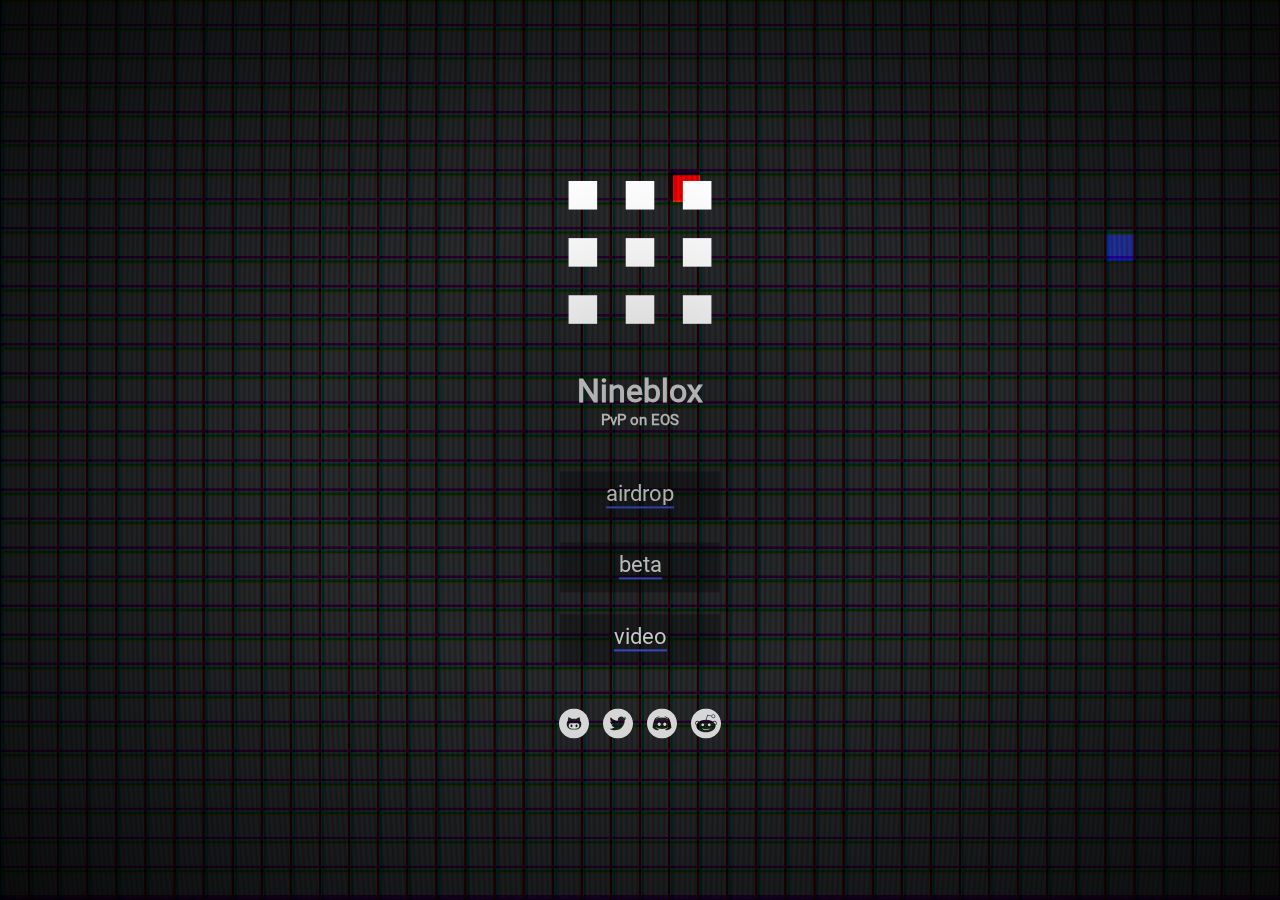
<file: index.html>
<!DOCTYPE html>
<html>

<head>
    <meta charset="utf-8">
    <title>Nineblox | PvP on EOS </title>
    <meta name="description" content="Don't miss out! Get competitive with the leading edge in PvP Gaming on EOS!">
    <meta name="keywords" content="pvp, eos, cryptocurrency, decentralized, game, gaming, nineblox">
    <meta name="viewport" content="width=device-width, initial-scale=1, user-scalable=no">
    <meta property="og:title" content="Nineblox | PvP on EOS">
    <meta property="og:description" content="Don't miss out! Get competitive with the leading edge in PvP Gaming on EOS!">
    <meta property="og:image" content="https://www.nineblox.com/asset/nineblox-og-img.png">
    <meta property="og:url" content="https://www.nineblox.com">
    <meta name="twitter:site" content="@nineblox">
    <meta name="twitter:title" content="Nineblox">
    <meta name="twitter:description" content="Don't miss out! Get competitive with the leading edge in PvP Gaming on EOS!">
    <link rel="apple-touch-icon-precomposed" sizes="57x57" href="asset/apple-touch-icon-57x57.png">
    <link rel="apple-touch-icon-precomposed" sizes="114x114" href="asset/apple-touch-icon-114x114.png">
    <link rel="apple-touch-icon-precomposed" sizes="72x72" href="asset/apple-touch-icon-72x72.png">
    <link rel="apple-touch-icon-precomposed" sizes="144x144" href="asset/apple-touch-icon-144x144.png">
    <link rel="apple-touch-icon-precomposed" sizes="60x60" href="asset/apple-touch-icon-60x60.png">
    <link rel="apple-touch-icon-precomposed" sizes="120x120" href="asset/apple-touch-icon-120x120.png">
    <link rel="apple-touch-icon-precomposed" sizes="76x76" href="asset/apple-touch-icon-76x76.png">
    <link rel="apple-touch-icon-precomposed" sizes="152x152" href="asset/apple-touch-icon-152x152.png">
    <link rel="icon" type="image/png" href="asset/favicon-196x196.png" sizes="196x196">
    <link rel="icon" type="image/png" href="asset/favicon-96x96.png" sizes="96x96">
    <link rel="icon" type="image/png" href="asset/favicon-32x32.png" sizes="32x32">
    <link rel="icon" type="image/png" href="asset/favicon-16x16.png" sizes="16x16">
    <link rel="icon" type="image/png" href="asset/favicon-128.png" sizes="128x128">
    <meta name="application-name" content="Nineblox">
    <meta name="msapplication-TileColor" content="#ffffff">
    <meta name="msapplication-TileImage" content="asset/mstile-144x144.png">
    <meta name="msapplication-square70x70logo" content="asset/mstile-70x70.png">
    <meta name="msapplication-square150x150logo" content="asset/mstile-150x150.png">
    <meta name="msapplication-wide310x150logo" content="asset/mstile-310x150.png">
    <meta name="msapplication-square310x310logo" content="asset/mstile-310x310.png">
    <meta name="theme-color" content="#333333">
    <link href="/main.6a0a6687782b5b0c0efb.css" rel="stylesheet">
</head>

<body>
    <div id="container" style="opacity:0;">
        <div id="background-anim"></div>
        <div class="signup-container" style="width: 100%;">
            <div class="shadow"></div>
            <a class="logoA" href="https://www.nineblox.com/">
                <svg id="nbLogo" fill="#ffffff" data-name="Layer 1" xmlns="http://www.w3.org/2000/svg" viewBox="0 0 3500 3500" style="margin: 0 auto;">
                    <title>nineblox logo</title>
                    <rect x="500" y="500" width="500" height="500"></rect>
                    <rect x="500" y="1500" width="500" height="500"></rect>
                    <rect x="1500" y="1500" width="500" height="500"></rect>
                    <rect x="1500" y="500" width="500" height="500"></rect>
                    <rect x="1500" y="2500" width="500" height="500"></rect>
                    <rect x="2500" y="1500" width="500" height="500"></rect>
                    <rect x="2500" y="500" width="500" height="500"></rect>
                    <rect x="2500" y="2500" width="500" height="500"></rect>
                    <rect x="500" y="2500" width="500" height="500"></rect>
                </svg>
            </a>
            <h1>Nineblox</h1>
            <h3>PvP on EOS</h3>
            <ul class="nav">
                <li style="max-width: 160px;"><a href="https://www.nineblox.com/airdrop">airdrop</a></li>
                <li style="max-width: 160px;"><a target="_blank" href="https://jungle.nineblox.com">beta</a></li>
                <li style="max-width: 160px;"><a target="_blank" href="https://youtu.be/_VmXs_KqpIE">video</a></li>
            </ul>
            <ul class="social">
                <li class="github" id="github">
                    <a target="_blank" href="https://github.com/nineblox" alt="Nineblox.com Github" title="Github">
                        <svg version="1.1" xmlns="http://www.w3.org/2000/svg" xmlns:xlink="http://www.w3.org/1999/xlink" x="0px" y="0px" viewbox="0 0 96 96" style="enable-background:new 0 0 96 96;" xml:space="preserve">
                            <g fill="#ffffff">
                                <path d="M48.07,47.746c-0.022,0-0.047-0.001-0.07-0.002c-0.024,0.001-0.049,0.002-0.071,0.002                  c-5.957,0-11.206-1.508-14.308,1.34c-1.859,1.709-2.642,3.768-2.642,5.985c0,9.261,7.42,10.398,16.949,10.398h0.142                  c9.529,0,16.949-1.138,16.949-10.398c0-2.218-0.783-4.276-2.642-5.985C59.275,46.238,54.027,47.746,48.07,47.746z M39.968,60.401                  c-1.813,0-3.283-2.036-3.283-4.547s1.47-4.546,3.283-4.546s3.285,2.035,3.285,4.546S41.781,60.401,39.968,60.401z M56.031,60.401                  c-1.814,0-3.285-2.036-3.285-4.547s1.471-4.546,3.285-4.546c1.812,0,3.283,2.035,3.283,4.546S57.844,60.401,56.031,60.401z M48,0                  C21.489,0,0,21.49,0,48s21.489,48,48,48c26.509,0,48-21.49,48-48S74.509,0,48,0z M52.378,67.701c-0.86,0-2.57,0.002-4.378,0.004                  c-1.809-0.002-3.52-0.004-4.379-0.004c-3.803,0-18.863-0.291-18.863-18.445c0-4.177,1.432-7.233,3.775-9.778                  c-0.374-0.923-0.393-6.165,1.602-11.183c0,0,4.576,0.502,11.5,5.253c1.451-0.401,3.908-0.601,6.365-0.601                  c2.455,0,4.912,0.199,6.365,0.601c6.923-4.751,11.498-5.253,11.498-5.253c1.995,5.018,1.977,10.26,1.603,11.183                  c2.344,2.545,3.776,5.602,3.776,9.778C71.242,67.41,56.181,67.701,52.378,67.701z"></path>
                            </g>
                        </svg>
                    </a>
                </li>
                <li class="twitter" id="twitter">
                    <a target="_blank" href="https://twitter.com/nineblox" alt="Nineblox.com Twitter" title="Twitter">
                        <svg version="1.1" xmlns="http://www.w3.org/2000/svg" xmlns:xlink="http://www.w3.org/1999/xlink" x="0px" y="0px" width="49.652px" height="49.652px" viewbox="0 0 49.652 49.652" style="enable-background:new 0 0 49.652 49.652;" xml:space="preserve">
                            <g fill="#ffffff">
                                <path d="M24.826,0C11.137,0,0,11.137,0,24.826c0,13.688,11.137,24.826,24.826,24.826c13.688,0,24.826-11.138,24.826-24.826                  C49.652,11.137,38.516,0,24.826,0z M35.901,19.144c0.011,0.246,0.017,0.494,0.017,0.742c0,7.551-5.746,16.255-16.259,16.255                  c-3.227,0-6.231-0.943-8.759-2.565c0.447,0.053,0.902,0.08,1.363,0.08c2.678,0,5.141-0.914,7.097-2.446                  c-2.5-0.046-4.611-1.698-5.338-3.969c0.348,0.066,0.707,0.103,1.074,0.103c0.521,0,1.027-0.068,1.506-0.199                  c-2.614-0.524-4.583-2.833-4.583-5.603c0-0.024,0-0.049,0.001-0.072c0.77,0.427,1.651,0.685,2.587,0.714                  c-1.532-1.023-2.541-2.773-2.541-4.755c0-1.048,0.281-2.03,0.773-2.874c2.817,3.458,7.029,5.732,11.777,5.972                  c-0.098-0.419-0.147-0.854-0.147-1.303c0-3.155,2.558-5.714,5.713-5.714c1.644,0,3.127,0.694,4.171,1.804                  c1.303-0.256,2.523-0.73,3.63-1.387c-0.43,1.335-1.333,2.454-2.516,3.162c1.157-0.138,2.261-0.444,3.282-0.899                  C37.987,17.334,37.018,18.341,35.901,19.144z"></path>
                            </g>
                        </svg>
                    </a>
                </li>
                <li class="discord" id="discord">
                    <a target="_blank" href="https://discord.gg/Atn7ZtR" alt="Nineblox.com Discord" title="Discord">
                        <svg xmlns="http://www.w3.org/2000/svg" viewBox="0 0 512 512">
                            <g fill="#ffffff">
                                <ellipse class="cls-1" cx="303.3" cy="270.5" rx="25.5" ry="29.1"></ellipse>
                                <ellipse class="cls-1" cx="208.7" cy="270.5" rx="25.5" ry="29.1"></ellipse>
                                <path class="cls-1" d="M256,0C114.62,0,0,114.62,0,256S114.62,512,256,512,512,397.38,512,256,397.38,0,256,0Zm65.7,372.3-11.9-15.9a145.22,145.22,0,0,0,62.8-42.3C349,332,313.5,350.5,256.2,350.5s-92.9-18.6-116.4-36.4a145.22,145.22,0,0,0,62.8,42.3l-11.9,15.9s-57-.3-94.5-43.6c6.4-106,43.6-160,43.6-160s31.4-25.2,72.7-29.1l3.5,7.1c-32.5,7.3-51.9,21.2-69,36.5,29.4-15,58.5-29.1,109.1-29.1s79.7,14.1,109.1,29.1c-17.1-15.3-33.4-27.8-69-36.5l3.5-7.1c39.4,3,72.7,29.1,72.7,29.1s37.2,54,43.8,160C378.7,372,321.7,372.3,321.7,372.3Z"></path>
                            </g>
                        </svg>
                    </a>
                </li>
                <li class="reddit" id="reddit">
                    <a target="_blank" href="https://www.reddit.com/r/nineblox/" alt="Nineblox.com Subreddit" title="Reddit">
                        <svg version="1.1" xmlns="http://www.w3.org/2000/svg" xmlns:xlink="http://www.w3.org/1999/xlink" x="0px" y="0px" width="97.75px" height="97.75px" viewbox="0 0 97.75 97.75" style="enable-background:new 0 0 97.75 97.75;" xml:space="preserve">
                            <g fill="#ffffff">
                                <path d="M25.098,43.863c-0.977-0.766-2.18-1.207-3.432-1.207c-3.07,0-5.566,2.5-5.566,5.572c0,1.78,0.859,3.422,2.254,4.455                  C19.512,49.369,21.861,46.359,25.098,43.863z"></path>
                                <path d="M72.748,30.117c2.293,0,4.158-1.867,4.158-4.162s-1.865-4.16-4.158-4.16c-2.295,0-4.164,1.865-4.164,4.16                  S70.453,30.117,72.748,30.117z"></path>
                                <path d="M48.875,0C21.883,0,0,21.883,0,48.875S21.883,97.75,48.875,97.75S97.75,75.867,97.75,48.875S75.867,0,48.875,0z                  M79.729,55.033c0.131,0.77,0.215,1.549,0.215,2.344c0,11.439-14.002,20.744-31.214,20.744c-17.211,0-31.211-9.305-31.211-20.744                  c0-0.844,0.098-1.67,0.246-2.486c-2.348-1.377-3.832-3.899-3.832-6.662c0-4.268,3.469-7.737,7.734-7.737                  c1.949,0,3.805,0.775,5.229,2.088c5.506-3.59,12.998-5.828,21.268-5.928l4.815-15.229c0.172-0.543,0.734-0.861,1.283-0.729                  l12.604,2.967c0.922-2.354,3.204-4.031,5.883-4.031c3.487,0,6.326,2.838,6.326,6.326c0,3.488-2.839,6.328-6.326,6.328                  c-3.49,0-6.328-2.84-6.328-6.328c0-0.059,0.015-0.111,0.017-0.17l-11.693-2.754l-4.32,13.658c7.908,0.283,15.051,2.508,20.326,6                  c1.434-1.385,3.309-2.199,5.332-2.199c4.266,0,7.738,3.471,7.738,7.738C83.818,51.123,82.234,53.697,79.729,55.033z"></path>
                                <path d="M33.664,53.539c0-2.539,2.066-4.605,4.605-4.605s4.604,2.066,4.604,4.605s-2.064,4.604-4.604,4.604                  S33.664,56.078,33.664,53.539z M60.047,67.191c-2.32,2.322-5.963,3.449-11.135,3.449c-0.012,0-0.023-0.009-0.037-0.009                  s-0.025,0.009-0.039,0.009c-5.172,0-8.814-1.127-11.135-3.449c-0.422-0.422-0.422-1.107,0-1.531c0.424-0.422,1.109-0.422,1.533,0                  c1.893,1.895,5.033,2.814,9.602,2.814c0.014,0,0.025,0.008,0.039,0.008s0.025-0.008,0.037-0.008c4.57,0,7.711-0.92,9.604-2.814                  c0.424-0.422,1.109-0.422,1.533,0C60.471,66.084,60.471,66.77,60.047,67.191z M59.498,58.143c-2.537,0-4.604-2.063-4.604-4.604                  s2.065-4.605,4.604-4.605c2.539,0,4.604,2.066,4.604,4.605S62.037,58.143,59.498,58.143z"></path>
                                <path d="M76.08,42.656c-1.328,0-2.574,0.479-3.57,1.313c3.217,2.516,5.539,5.546,6.66,8.878c1.531-1.019,2.48-2.722,2.48-4.619                  C81.65,45.156,79.154,42.656,76.08,42.656z"></path>
                            </g>
                        </svg>
                    </a>
                </li>
            </ul>
        </div>
    </div>
    <script async="" src="https://www.w3counter.com/tracker.js?id=122370"></script>
    <noscript>
        <h3>Please enable javascript to continue</h3></noscript>
    <script type="text/javascript" src="/common.js"></script>
    <script type="text/javascript" src="/main.6a0a6687782b5b0c0efb.js"></script>
</body>

</html>
</file>
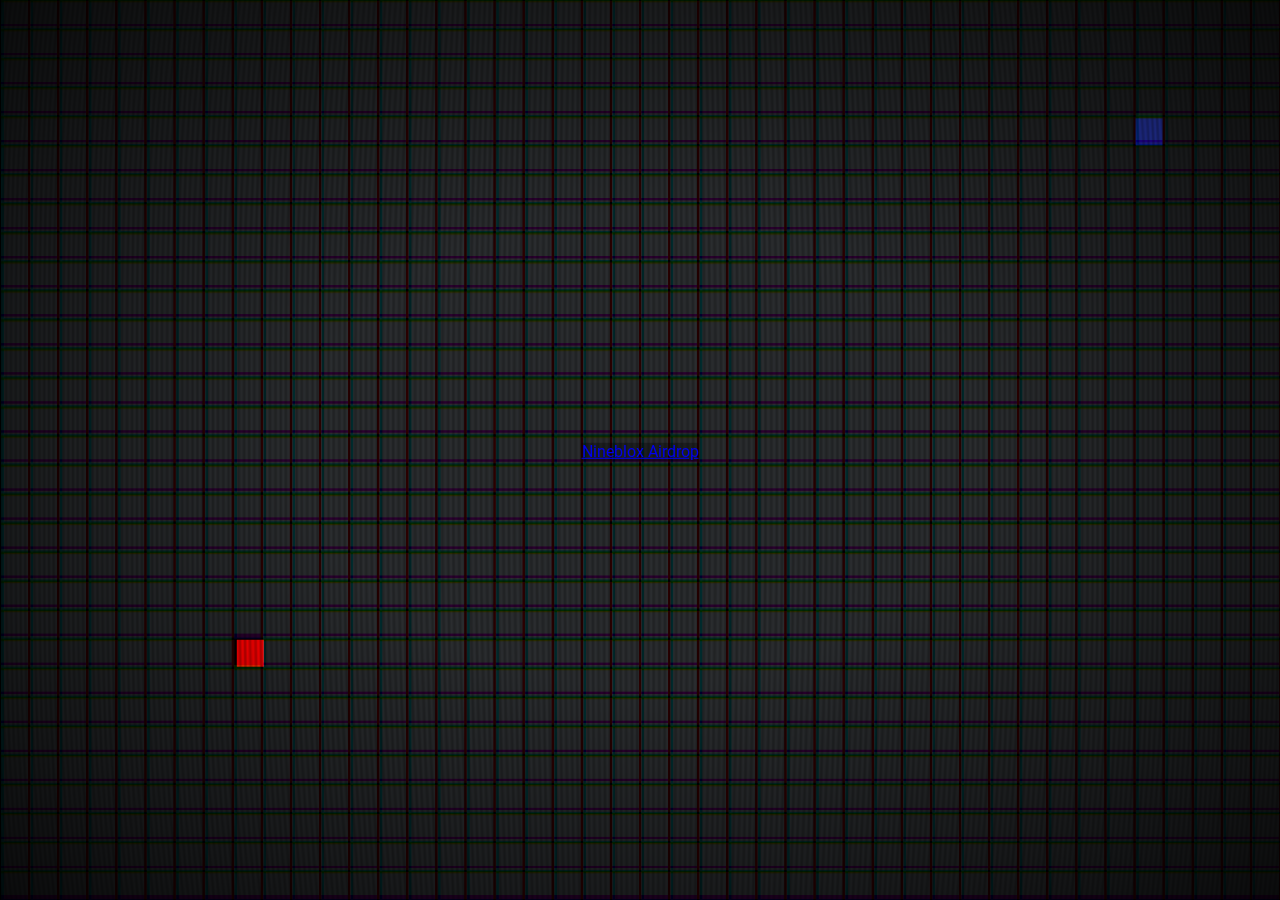
<file: airdrop/index.html>
<!DOCTYPE html><html><head><meta charset="utf-8"><title>Nineblox | PvP on EOS </title><meta name="description" content="Don't miss out! Get competitive with the leading edge in PvP Gaming on EOS!"><meta name="keywords" content="pvp, decentralized, game, gaming, eos, cryptocurrency, nineblox"><meta name="viewport" content="width=device-width, initial-scale=1, user-scalable=no"><meta property="og:title" content="Nineblox | PvP on EOS"><meta property="og:description" content="Don't miss out! Get competitive with the leading edge in PvP Gaming on EOS!"><meta property="og:image" content="https://www.nineblox.com/asset/nineblox-og-img.png"><meta property="og:url" content="https://www.nineblox.com"><meta name="twitter:site" content="@nineblox"><meta name="twitter:title" content="Nineblox"><meta name="twitter:description" content="Don't miss out! Get competitive with the leading edge in PvP Gaming on EOS!"><link rel="apple-touch-icon-precomposed" sizes="57x57" href="asset/apple-touch-icon-57x57.png"><link rel="apple-touch-icon-precomposed" sizes="114x114" href="asset/apple-touch-icon-114x114.png"><link rel="apple-touch-icon-precomposed" sizes="72x72" href="asset/apple-touch-icon-72x72.png"><link rel="apple-touch-icon-precomposed" sizes="144x144" href="asset/apple-touch-icon-144x144.png"><link rel="apple-touch-icon-precomposed" sizes="60x60" href="asset/apple-touch-icon-60x60.png"><link rel="apple-touch-icon-precomposed" sizes="120x120" href="asset/apple-touch-icon-120x120.png"><link rel="apple-touch-icon-precomposed" sizes="76x76" href="asset/apple-touch-icon-76x76.png"><link rel="apple-touch-icon-precomposed" sizes="152x152" href="asset/apple-touch-icon-152x152.png"><link rel="icon" type="image/png" href="asset/favicon-196x196.png" sizes="196x196"><link rel="icon" type="image/png" href="asset/favicon-96x96.png" sizes="96x96"><link rel="icon" type="image/png" href="asset/favicon-32x32.png" sizes="32x32"><link rel="icon" type="image/png" href="asset/favicon-16x16.png" sizes="16x16"><link rel="icon" type="image/png" href="asset/favicon-128.png" sizes="128x128"><meta name="application-name" content="Nineblox"><meta name="msapplication-TileColor" content="#ffffff"><meta name="msapplication-TileImage" content="asset/mstile-144x144.png"><meta name="msapplication-square70x70logo" content="asset/mstile-70x70.png"><meta name="msapplication-square150x150logo" content="asset/mstile-150x150.png"><meta name="msapplication-wide310x150logo" content="asset/mstile-310x150.png"><meta name="msapplication-square310x310logo" content="asset/mstile-310x310.png"><meta name="theme-color" content="#333333"><link href="/main.957bfcc8360c62d27b63.css" rel="stylesheet"></head><body><div id="container" style="opacity:0;"><div id="background-anim"></div><div class="signup-container"><a class="e-widget no-button generic-loader" href="https://gleam.io/xJped/nineblox-airdrop" rel="nofollow">Nineblox Airdrop</a></div></div><script type="text/javascript" src="https://js.gleam.io/e.js" async="true"></script><script async="" src="https://www.w3counter.com/tracker.js?id=122370"></script><noscript><h3>Please enable javascript to continue</h3></noscript><script type="text/javascript" src="/common.js"></script><script type="text/javascript" src="/main.957bfcc8360c62d27b63.js"></script></body></html>
</file>
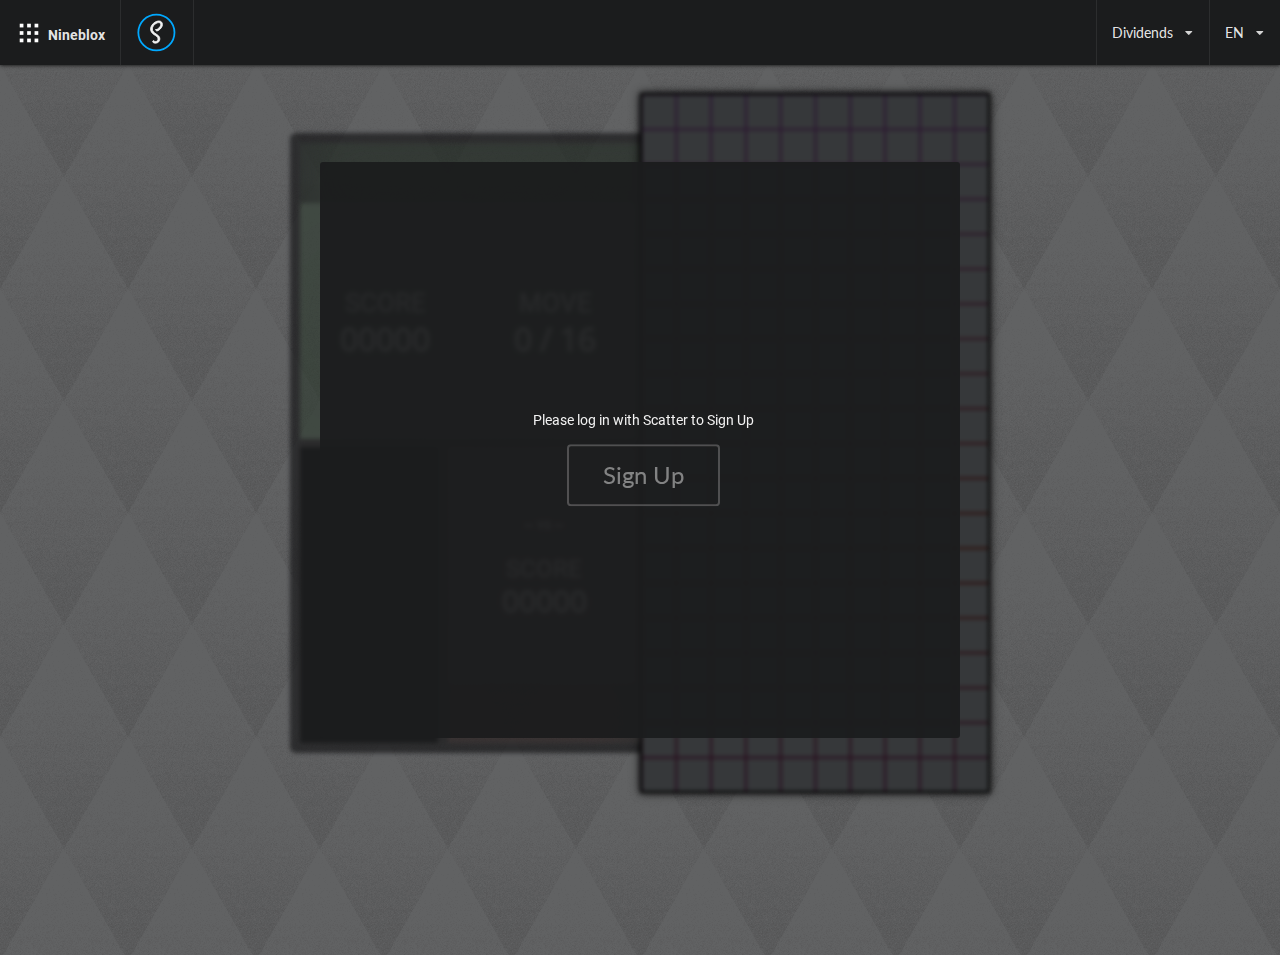
<file: signup/index.html>
<!DOCTYPE html><html><head><meta charset="utf-8"><title>Nineblox | EOS PvP</title><meta name="description" content="Don't miss out! Get competitive with the leading edge in PvP Gaming on EOS!"><meta name="keywords" content="pvp, decentralized, game, gaming, eos, cryptocurrency, nineblox"><meta name="viewport" content="width=device-width, initial-scale=1, user-scalable=no"><meta property="og:title" content="Nineblox | EOS PvP"><meta property="og:description" content="Don't miss out! Get competitive with the leading edge in PvP Gaming on EOS!"><meta property="og:image" content="https://www.nineblox.com/asset/nineblox-og-img.png"><meta property="og:url" content="https://www.nineblox.com"><meta name="twitter:site" content="@nineblox"><meta name="twitter:title" content="Nineblox"><meta name="twitter:description" content="Don't miss out! Get competitive with the leading edge in PvP Gaming on EOS!"><link rel="apple-touch-icon-precomposed" sizes="57x57" href="asset/apple-touch-icon-57x57.png"><link rel="apple-touch-icon-precomposed" sizes="114x114" href="asset/apple-touch-icon-114x114.png"><link rel="apple-touch-icon-precomposed" sizes="72x72" href="asset/apple-touch-icon-72x72.png"><link rel="apple-touch-icon-precomposed" sizes="144x144" href="asset/apple-touch-icon-144x144.png"><link rel="apple-touch-icon-precomposed" sizes="60x60" href="asset/apple-touch-icon-60x60.png"><link rel="apple-touch-icon-precomposed" sizes="120x120" href="asset/apple-touch-icon-120x120.png"><link rel="apple-touch-icon-precomposed" sizes="76x76" href="asset/apple-touch-icon-76x76.png"><link rel="apple-touch-icon-precomposed" sizes="152x152" href="asset/apple-touch-icon-152x152.png"><link rel="icon" type="image/png" href="asset/favicon-196x196.png" sizes="196x196"><link rel="icon" type="image/png" href="asset/favicon-96x96.png" sizes="96x96"><link rel="icon" type="image/png" href="asset/favicon-32x32.png" sizes="32x32"><link rel="icon" type="image/png" href="asset/favicon-16x16.png" sizes="16x16"><link rel="icon" type="image/png" href="asset/favicon-128.png" sizes="128x128"><meta name="application-name" content="Nineblox"><meta name="msapplication-TileColor" content="#ffffff"><meta name="msapplication-TileImage" content="asset/mstile-144x144.png"><meta name="msapplication-square70x70logo" content="asset/mstile-70x70.png"><meta name="msapplication-square150x150logo" content="asset/mstile-150x150.png"><meta name="msapplication-wide310x150logo" content="asset/mstile-310x150.png"><meta name="msapplication-square310x310logo" content="asset/mstile-310x310.png"><meta name="theme-color" content="#36383a"><link href="/main.css" rel="stylesheet"></head></html><body><div class="ui inverted menu" id="main-menu"><div class="header item" id="logo-area"><a id="logo" href="#"><svg class="logo" xmlns="http://www.w3.org/2000/svg" viewBox="0 0 3500 3500" style="opacity:0;"><rect class="rone" x="500" y="500" width="500" height="500"></rect><rect class="rtwo" x="1500" y="500" width="500" height="500"></rect><rect class="rthree" x="2500" y="500" width="500" height="500"></rect><rect class="rfour" x="500" y="1500" width="500" height="500"></rect><rect class="rfive" x="1500" y="1500" width="500" height="500"></rect><rect class="rsix" x="2500" y="1500" width="500" height="500"></rect><rect class="rseven" x="500" y="2500" width="500" height="500"></rect><rect class="reight" x="1500" y="2500" width="500" height="500"></rect><rect class="rnine" x="2500" y="2500" width="500" height="500"></rect></svg><span>Nineblox </span></a></div><div class="item"><a class="logged-out" id="login" href="#"><div class="account-name"></div><div class="account-cpu-wrapper"> </div><svg class="logo" xmlns="http://www.w3.org/2000/svg" viewBox="0 0 3500 3500" style="display:none; opacity:0;"><rect class="rone" x="500" y="500" width="500" height="500"></rect><rect class="rtwo" x="1500" y="500" width="500" height="500"></rect><rect class="rthree" x="2500" y="500" width="500" height="500"></rect><rect class="rfour" x="500" y="1500" width="500" height="500"></rect><rect class="rfive" x="1500" y="1500" width="500" height="500"></rect><rect class="rsix" x="2500" y="1500" width="500" height="500"></rect><rect class="rseven" x="500" y="2500" width="500" height="500"></rect><rect class="reight" x="1500" y="2500" width="500" height="500"></rect><rect class="rnine" x="2500" y="2500" width="500" height="500"></rect></svg><svg class="logo-sct" style="display:none;" width="44px" height="44px" viewBox="0 0 44 44" version="1.1" xmlns="http://www.w3.org/2000/svg" xmlns:xlink="http://www.w3.org/1999/xlink"><g id="Page-1" stroke="none" stroke-width="1" fill="none" fill-rule="evenodd"><g id="scatter_logo" stroke="#f2f2f2"><g id="Group"><path id="logo-circle" d="M1.49992143,21.9739645 C1.49992143,33.1643901 10.6291956,42.239645 21.8951595,42.239645 C33.1611234,42.239645 42.2903976,33.1643901 42.2903976,21.9739645 C42.2903976,10.7835389 33.1611234,1.70828402 21.8951595,1.70828402 C10.6291956,1.70828402 1.49992143,10.7835389 1.49992143,21.9739645 Z" stroke-width="1"></path><path id="sct" d="M21.0030801,34 C20.3157211,34 19.7422658,33.92424 19.2989862,33.7750794 C18.8520323,33.6243459 18.4990358,33.4573595 18.2502323,33.2780522 C17.952088,33.0636174 17.8200752,32.9034467 17.7615486,32.8069773 C17.6912118,32.6908469 17.6602426,32.6281942 17.6476449,32.5996204 C17.6534189,32.4551784 17.6898995,32.2965806 17.7560372,32.1272348 C17.8355598,31.9240723 17.9355536,31.734017 18.0536565,31.5620498 C18.1704472,31.392704 18.2958987,31.2495727 18.4273867,31.1373746 C18.5250184,31.0537502 18.5803956,31.0322543 18.5987671,31.0270114 C18.6006043,31.0343515 18.6237,31.060566 18.6538818,31.1208594 L18.6809143,31.1748613 L18.8940244,31.3879854 C19.0074032,31.5017564 19.1570003,31.6121195 19.350689,31.7251041 C19.5359794,31.8338943 19.765624,31.9329852 20.0330615,32.0197553 C20.3112595,32.1104575 20.6377484,32.156595 21.0030801,32.156595 C21.8109041,32.156595 22.4846156,31.9020521 23.0058432,31.4008305 C23.53127,30.8959388 23.7976577,30.2112156 23.7976577,29.365011 C23.7976577,28.7809515 23.6575089,28.2498453 23.3808856,27.7874212 C23.119222,27.3504252 22.7733117,26.9399058 22.3523404,26.5673975 C21.9439667,26.2066858 21.4747045,25.8522655 20.9571512,25.5133117 C20.4516707,25.1824845 19.9354297,24.8377636 19.4081658,24.4788868 C18.8913999,24.1278744 18.377521,23.7427831 17.8807014,23.3346231 C17.4006786,22.940881 16.9681595,22.4816027 16.5944293,21.969371 C16.2233237,21.4613336 15.9188806,20.8775363 15.6902859,20.2344941 C15.4637907,19.5977435 15.3488372,18.8537754 15.3488372,18.0232995 C15.3488372,17.3139346 15.4729765,16.5880546 15.7175808,15.8658446 C15.965072,15.1349838 16.3117697,14.4290268 16.7482256,13.7665859 C17.187306,13.1007372 17.7124703,12.4689673 18.3098086,11.88884 C18.9060972,11.3094991 19.5606498,10.7985781 20.2556199,10.3697086 C20.9474405,9.94319838 21.6786288,9.60398251 22.4292385,9.36149821 C23.1703999,9.12163537 23.924159,9 24.6697821,9 C25.2941529,9 25.8613094,9.09909088 26.3557669,9.2941269 C26.842351,9.48680361 27.2578108,9.76022104 27.5900737,10.1070391 C27.9241737,10.4559544 28.1868871,10.8837753 28.3706027,11.3781811 C28.5566805,11.8794027 28.6511628,12.4511414 28.6511628,13.0779305 C28.6511628,13.6722137 28.5451326,14.2646618 28.3359592,14.8390219 C28.1215368,15.4275378 27.834153,15.9906257 27.4822063,16.5122946 C27.1255355,17.0413036 26.7174243,17.5362337 26.2694206,17.9839777 C25.8193172,18.4335567 25.3529419,18.8280852 24.8836796,19.1568153 C24.4194039,19.4821374 23.9632642,19.7387776 23.5278581,19.9188713 C23.1147603,20.0900521 22.7541528,20.1770843 22.4562709,20.1770843 C22.2174406,20.1770843 22.0116791,20.1246553 21.8271761,20.0174379 C21.6266635,19.9010454 21.4584325,19.7568656 21.3261572,19.5877819 C21.1865333,19.4097854 21.0768288,19.2205165 21.0007181,19.0249562 C20.9390421,18.8681934 20.9036112,18.7289943 20.8939005,18.6094561 C20.9051859,18.6120776 20.9169962,18.6149612 20.929069,18.6178447 C21.0694802,18.6532343 21.2314124,18.6710602 21.4085668,18.6710602 C21.9460663,18.6710602 22.5376307,18.4896558 23.1672505,18.1323519 C23.7690505,17.7905145 24.3417185,17.3493242 24.8695073,16.8218881 C25.3980835,16.294452 25.8479244,15.7048874 26.2074821,15.0699718 C26.5817372,14.4075309 26.7714892,13.7487601 26.7714892,13.1117473 C26.7714892,12.4367234 26.5964344,11.88884 26.2505241,11.4827771 C25.8896541,11.0586261 25.3009766,10.843405 24.5007637,10.843405 C24.0357007,10.843405 23.5273332,10.93201 22.9895712,11.1068609 C22.4657192,11.2775174 21.9326813,11.5181667 21.405155,11.8225172 C20.8789408,12.1266056 20.3640121,12.4988518 19.8745411,12.9295563 C19.3821832,13.3626202 18.9423154,13.8465402 18.5667481,14.367947 C18.1888188,14.8930238 17.8801765,15.4673839 17.650007,16.0750364 C17.4151134,16.6952719 17.2959607,17.3503728 17.2959607,18.0232995 C17.2959607,18.7394801 17.4298107,19.3916973 17.6940988,19.9623874 C17.952088,20.5199702 18.2987857,21.0332505 18.7244811,21.4880724 C19.1378413,21.9305735 19.6147147,22.345025 20.1417162,22.7193683 C20.6471967,23.0785072 21.1731483,23.4413162 21.7048739,23.7973093 C22.2279386,24.1472732 22.7457543,24.5127036 23.2441487,24.8833768 C23.7278457,25.2433022 24.1656139,25.6451708 24.5459053,26.0782346 C24.9177983,26.5021234 25.2209291,26.9805383 25.4466369,27.4987994 C25.6668332,28.0052639 25.7783749,28.5990227 25.7783749,29.2640851 C25.7783749,29.9071272 25.6547605,30.5247413 25.4114685,31.0998878 C25.1671266,31.6763451 24.8272527,32.183596 24.4023446,32.6085334 C23.9766492,33.0334707 23.4651323,33.3758323 22.8817039,33.6253945 C22.3011624,33.8739082 21.6691806,34 21.0030801,34" fill="#111111"></path></g></g></g></svg></a><div class="account-info-wrapper"><div class="account-info account-eos">&nbsp;</div><div class="account-info account-token">&nbsp;</div></div></div><div class="right menu"><a class="item tutorial" href="/tutorial"><i class="icon question circle outline"></i></a><div class="ui simple dropdown item">Dividends<i class="dropdown icon"></i><div class="menu locales"><a class="item" href="#">Coming Soon!</a></div></div><div class="ui simple dropdown item">EN<i class="dropdown icon"></i><div class="menu locales"><a class="item" href="#">Coming Soon!</a></div></div></div></div><div class="idle" id="fold-above"><div class="center"><div class="game"><div id="menu"><div id="menu-inner"><div class="self-info"><div class="upcoming-wrap"><div class="upcoming-inner"><div id="arrowAnim"><div class="arrowSliding"><div class="arrow"></div></div><div class="arrowSliding delay1"><div class="arrow"></div></div><div class="arrowSliding delay2"><div class="arrow"></div></div><div class="arrowSliding delay3"><div class="arrow"></div></div></div><canvas id="upcoming"></canvas><div class="upcoming-shadow"></div></div></div><ul><li><div class="vert-center"><div class="shadow"></div>score<div id="score">00000</div></div></li><li><div class="vert-center"><div class="shadow"></div>Move<div id="actions">0 / 16</div></div></li></ul></div><div class="opponent-info"><canvas id="opponent"></canvas><div class="vert-center"><div class="shadow"></div><div class="opponent-title">~ vs ~</div><div class="opponent-name"> <span id="oname"> </span></div><div class="opponent-score"> Score<div id="oscore">00000</div></div></div><div class="upcoming-wrap-o"><div class="upcoming-inner-o"><div id="arrowAnim"><div class="arrowSliding"><div class="arrow"></div></div><div class="arrowSliding delay2"><div class="arrow"></div></div></div><canvas id="upcoming-opponent"></canvas><div class="upcoming-shadow"></div></div></div></div></div></div><div id="game-wrapper"><div id="game-bg"></div><canvas id="canvas">Sorry, this example cannot be run because your browser does not support the canvas element</canvas></div></div><div class="intro-overlay"><svg class="exit-game-create" version="1.1" xmlns="http://www.w3.org/2000/svg" xmlns:xlink="http://www.w3.org/1999/xlink" x="0px" y="0px" width="612px" height="612px" viewBox="0 0 612 612" xml:space="preserve"><g><path d="M561,76.5H178.5c-17.85,0-30.6,7.65-40.8,22.95L0,306l137.7,206.55c10.2,12.75,22.95,22.95,40.8,22.95H561              c28.05,0,51-22.95,51-51v-357C612,99.45,589.05,76.5,561,76.5z M484.5,397.8l-35.7,35.7L357,341.7l-91.8,91.8l-35.7-35.7              l91.8-91.8l-91.8-91.8l35.7-35.7l91.8,91.8l91.8-91.8l35.7,35.7L392.7,306L484.5,397.8z"></path></g></svg><ul><li class="teaser"><div class="center-vert-horiz"><p class="s-instruct">Please log in with Scatter to Sign Up</p><div class="ui buttons"><button class="ui inverted massive olive basic button game-signup disabled">Sign Up</button></div></div></li><li class="game-create-dialogue"><div class="center-vert-horiz"><h1>New Game</h1><div class="ui hidden divider"></div><div class="smalldivider"></div><div class="ui hidden divider"></div><div class="ui inverted input"><input type="text" placeholder="Wager: 00.0000"><div class="ui basic label">EOS</div></div><div><ul class="wager-select"><li><button class="ui inverted tiny olive basic button min">min</button></li><li><button class="ui inverted tiny olive basic button half">1/2</button></li><li><button class="ui inverted tiny olive basic button double">2x</button></li><li><button class="ui inverted tiny olive basic button max">max</button></li></ul></div><div class="ui hidden divider"></div><button class="ui inverted massive olive basic button game-create-submit">Go!</button></div></li><li class="game-wait-dialogue"><div class="center-vert-horiz"><h1>Game Created!</h1><p>wager:<span class="create-wager"></span></p><div class="ui action input"><input class="game-link" type="text" value="https://www.nineblox.com"><i class="check icon copy-success"></i><button class="ui right icon button copy-game-link"><i class="copy icon"></i></button></div><div class="ui hidden divider"></div><div class="smalldivider"></div><div class="ui hidden divider"></div><div class="ui hidden divider"></div><p>Practice while you wait ;)</p><button class="ui inverted massive olive basic button game-practice">Practice Mode</button><div class="ui hidden divider"></div><div class="ui hidden divider"></div><p>If no joins, you may cancel your game <br><span class="create-countdown">in 10 minutes</span></p><button class="ui inverted massive olive basic button disabled game-cancel">Cancel Game</button></div></li><li class="game-end-dialogue"><div class="center-vert-horiz"><h1>Waiting...</h1><h4>Please wait for your opponent &amp; game validation</h4><div class="ui hidden divider"></div><div class="ui hidden divider"></div><p>If your opponent defaults, you may claim a win when the timer is up. <br><br><span class="end-countdown">00:00:00.0</span></p><div class="ui hidden divider"></div><div class="ui hidden divider"></div><button class="ui inverted massive olive basic button disabled game-default">Claim Win </button></div></li></ul></div></div></div><div id="feedback"><canvas id="text-holder"></canvas><canvas id="confetti-holder"></canvas></div><div id="tutorial"> <div class="center-wrap"><svg class="exit-tutorial" id="exit-tutorial" version="1.1" xmlns="http://www.w3.org/2000/svg" xmlns:xlink="http://www.w3.org/1999/xlink" x="0px" y="0px" width="612px" height="612px" viewBox="0 0 612 612" xml:space="preserve"><g><path d="M561,76.5H178.5c-17.85,0-30.6,7.65-40.8,22.95L0,306l137.7,206.55c10.2,12.75,22.95,22.95,40.8,22.95H561            c28.05,0,51-22.95,51-51v-357C612,99.45,589.05,76.5,561,76.5z M484.5,397.8l-35.7,35.7L357,341.7l-91.8,91.8l-35.7-35.7            l91.8-91.8l-91.8-91.8l35.7-35.7l91.8,91.8l91.8-91.8l35.7,35.7L392.7,306L484.5,397.8z"></path></g></svg><h1>Nineblox: Tutorial</h1><p class="contents">Contents</p><ul><li> <a href="#wiki-token-economics">Token Economics</a></li><li> <a href="#wiki-rankings">Rankings</a></li><li> <a href="#wiki-faq">FAQ</a></li><li> <a href="#wiki-before-you-start">Before you Start </a></li><li> <a href="#wiki-how-to-play">How to Play </a></li></ul><h2 id="wiki-token-economics">Token Economics </h2><h4>Token Info </h4><p> <span class="q">Total Supply: </span>99,000,000<br><span class="q">Reserved for support of future development: </span>9,900,000 (10%)<br><span class="q">Distributed Total Supply: </span>89,100,000 (90%)<br><span class="q">Airdrop: </span>900,000<br><span class="q">Gameplay-mineable: </span>88,200,000<br></p><p></p><h4>Dividends </h4><p> More information coming soon. </p><h2 id="wiki-rankings">Rankings </h2><p> More information coming soon.</p><h2 id="wiki-faq">FAQ</h2><p><span class="q">Q: I've played the game and submitted my final transaction, but the other player is taking forever to finish! <br></span>A: You may submit a claim to Win by Default after 24 hours from the time the game 
started. That means that after 24 hours, you can win! (Note: the 24 hour time limit 
may change in the future)</p><p> <span class="q">Q: I've run out of CPU, I can't finish the game!<br></span>A: You still have 24 hours to finish the game! You can wait before trying again,
or you may try getting some extra CPU 
by using <a href="https://cpuemergency.com/" target="_blank">CPU Emergency</a>.
NOTE/WARNING: If you do not finish the game within 24 hours, your opponent may 
win by match default. Players who default will not get tokens for playing.</p><p><span class="q">Q: No one is joining my game, now what? <br></span>A: This is the perfect time to get a referral! Send your game link out 
and get someone to join it. <br>
Alternatively, you may cancel your game 20 minutes after it has been created 
(this time limit may change in the future). Just be sure to check back 
within 24 hours in order to avoid defaulting, in case someone has joined 
and played!</p><h2 id="wiki-before-you-start">Before You Start</h2><h4>Installing Scatter</h4><p> Playing Nineblox requires Scatter, an EOS wallet that manages your 
funds, and the blockchain transactions that power Nineblox.
<a href="https://get-scatter.com/">Get Scatter Here.</a></p><h4>Logging In</h4><p>Once you have installed and started Scatter and added your EOS account,
you are ready to log into Nineblox. We recommend you 
refresh this page if you have just started Scatter for the first time.
To log in, click the blue Scatter logo in the top left, then confirm 
the account you wish to use in the Scatter dialogue that pops up.<p></p>Once logged in, you should see new information about your account in
the top left, including your account name, CPU usage, EOS balance, and Nineblox
token balance.</p><h4>Signup</h4><p>First-time Nineblox users will need to run the Signup function. This function
will run automatically the first time you play a game. This function reserves RAM 
for player statistics and token balances. This function will only need 
to be run once -- after this, each game only requires two transactions!</p><h2 id="wiki-how-to-play">How to Play </h2><h4>Controls</h4><p> Keyboard arrows, or WASD may be used: <br>
Up/W - Rotate piece <br>
Left/A - Slide piece left <br>
Right/D - Slide piece left <br>
Down/S - Drop piece </p><p> Nineblox is a zero-gravity game, when a piece drops, it drops immediately.
Players will not be able to rotate the piece once it is dropped.</p><h4>Creating a Game </h4><p> To create a game, select “New Game” from the Starting Page, then set 
your wager. If you’re confident in your skills you can wager as much 
as you want (as your EOS balance allows)!</p><p>Once your wager is set, select "Go!". Scatter will pop up with a dialogue
asking to approve the transfer. Approve the transfer in order for your 
game to be created. Once a game is created, you can wait for someone to join
or send the game link to a friend who can instantly join your game.</p><p> While you wait, you can try practice mode. If someone joins your game while 
in practice mode, you will automatically exit practice mode to play the game.
We recommend you try practice mode if this is your first time playing!</p><p> NOTE/WARNING: Once you start a game, Nineblox recommends you do not switch browsers. 
Nineblox uses your browser's Local Storage to store and keep track of game state,
including your secret player hash, which is game specific and should not change
mid-game (or else the game will not validate, and will be treated as a defaulted match).</p><h4>Joining a Game </h4><p>Games may be joined by selecting "Join Game" from the start page, or 
scroll down and select "Browse Games" to view the list of joinable games.</p><p>Just like creating a game, joining a game requires approving the transfer 
function using Scatter.</p><p> NOTE/WARNING: Once you start a game, Nineblox recommends you do not switch browsers. 
Nineblox uses your browser's Local Storage to store and keep track of game state,
including your secret player hash, which is game specific and should not change
mid-game (or else the game will not validate, and will be treated as a defaulted match).</p><h4>Completing a Game </h4><p> A game is complete once both players have run out of pieces. When you run 
out of pieces, Scatter will automatically ask to run a final function.
This function is used to submit your final score and move hashes for validation
by the Nineblox contract. </p><p> Once both players finish a game (have submitted their final transactions), 
it takes a few seconds (usually under a minute)
for the Nineblox Oracle to run the contract validation and payout function. Once 
this has completed, you will be taken back to the start page. When this happens,
you're ready for another game!</p><h4>Cancelling a Game </h4><p>After some time (20 minutes, at the time of writing), if no one has joined
your game, you may safely cancel the game. If you are in practice mode, 
refresh the page to get to the game waiting dialogue. You may cancel the 
game by selecting "Cancel Match", and approving the cancel function with Scatter.
NOTE that cancelled games will be 95% refunded (or 5% kept by the contract).</p></div></div><script type="text/javascript" src="/main.js"></script></body>
</file>
<file: main.6a0a6687782b5b0c0efb.css>
/*! normalize.css v7.0.0 | MIT License | github.com/necolas/normalize.css */html{line-height:1.15;-ms-text-size-adjust:100%;-webkit-text-size-adjust:100%}body{margin:0}article,aside,footer,header,nav,section{display:block}h1{font-size:2em;margin:.67em 0}figcaption,figure,main{display:block}figure{margin:1em 40px}hr{box-sizing:content-box;height:0;overflow:visible}pre{font-family:monospace;font-size:1em}a{background-color:transparent;-webkit-text-decoration-skip:objects}abbr[title]{border-bottom:none;text-decoration:underline;text-decoration:underline dotted}b,strong{font-weight:inherit;font-weight:bolder}code,kbd,samp{font-family:monospace;font-size:1em}dfn{font-style:italic}mark{background-color:#ff0;color:#000}small{font-size:80%}sub,sup{font-size:75%;line-height:0;position:relative;vertical-align:baseline}sub{bottom:-.25em}sup{top:-.5em}audio,video{display:inline-block}audio:not([controls]){display:none;height:0}img{border-style:none}svg:not(:root){overflow:hidden}button,input,optgroup,select,textarea{font-family:sans-serif;font-size:100%;line-height:1.15;margin:0}button,input{overflow:visible}button,select{text-transform:none}[type=reset],[type=submit],button,html [type=button]{-webkit-appearance:button}[type=button]::-moz-focus-inner,[type=reset]::-moz-focus-inner,[type=submit]::-moz-focus-inner,button::-moz-focus-inner{border-style:none;padding:0}[type=button]:-moz-focusring,[type=reset]:-moz-focusring,[type=submit]:-moz-focusring,button:-moz-focusring{outline:1px dotted ButtonText}fieldset{padding:.35em .75em .625em}legend{box-sizing:border-box;color:inherit;display:table;max-width:100%;padding:0;white-space:normal}progress{display:inline-block;vertical-align:baseline}textarea{overflow:auto}[type=checkbox],[type=radio]{box-sizing:border-box;padding:0}[type=number]::-webkit-inner-spin-button,[type=number]::-webkit-outer-spin-button{height:auto}[type=search]{-webkit-appearance:textfield;outline-offset:-2px}[type=search]::-webkit-search-cancel-button,[type=search]::-webkit-search-decoration{-webkit-appearance:none}::-webkit-file-upload-button{-webkit-appearance:button;font:inherit}details,menu{display:block}summary{display:list-item}canvas{display:inline-block}[hidden],template{display:none}@font-face{font-family:Roboto-Regular;src:url(/./asset/73f0a88bbca1bec19fb1303c689d04c6.woff2) format('woff2'),url(/./asset/878ad7158f6fa9136d796d4bad613bc2.woff) format('woff');font-weight:400;font-style:normal}@font-face{font-family:OpenSans-Regular;src:url(/./asset/e78dce533ecee30c5efd812bb23c248d.woff2) format('woff2'),url(/./asset/552ea4cf95b85269f5a3b5b1e2b2eedb.woff) format('woff');font-weight:400;font-style:normal}@font-face{font-family:Roboto-Bold;src:url(/./asset/b52fac2bb93c5858f3f2675e4b52e1de.woff2) format('woff2'),url(/./asset/eb43b4c3b3b6cac224f76c0a524946a1.woff) format('woff');font-weight:400;font-style:normal}body,html{background-color:#fcfff5;height:100%;width:100%;margin:0;padding:0;font-family:Roboto-Regular,OpenSans-Regular,HelveticaNeue-Light,Helvetica Neue Light,Helvetica Neue,Helvetica,Arial,Lucida Grande,sans-serif;font-weight:300;min-height:45pc;min-width:20pc;overflow:auto;background:#fff}#container{transition:opacity .04s ease-in-out 0s;min-height:45pc;min-width:20pc;background:#343738}#container,canvas{position:absolute;top:0;left:0;margin:0;padding:0;height:100%;width:100%}.faux-logo{position:absolute;top:50%;height:220px;width:100%;margin-top:-220px}.signup-container{display:inline-block;position:absolute;top:50%;left:50%;transform:translateX(-50%) translateY(-50%);text-align:center;color:#d6d6d6}.signup-container h3{margin:-20px auto 42px;font-size:15px}.signup-container .shadow{position:absolute;height:1px;width:1px;top:50%;left:50%;transform:translateX(-50%) translateY(-50%);border-radius:50%;box-shadow:0 0 154px 11pc rgba(0,0,0,.2)}.signup-container form input[type=email]{background:transparent;background:rgba(52,55,56,.6);border:2px solid #d6d6d6;margin:0 4px 5px;color:#d6d6d6;outline-color:#d6d6d6;padding:6px 10px}.signup-container form input[type=email]::-moz-placeholder{color:#d6d6d6;color:hsla(0,0%,84%,.7)}.signup-container form input[type=email]:-ms-input-placeholder{color:#d6d6d6;color:hsla(0,0%,84%,.7)}.signup-container form input[type=email]::placeholder{color:#d6d6d6;color:hsla(0,0%,84%,.7)}.signup-container form input[type=submit]{transition:color .1s ease-in-out 0s,border .1s ease-in-out 0s;background:transparent;background:rgba(52,55,56,.6);border:2px solid #d6d6d6;color:#d6d6d6;outline-color:#d6d6d6;cursor:pointer;padding:6px 10px;margin:0 4px 5px}.signup-container form input[type=submit].disabled{color:hsla(0,0%,84%,.7);border:2px solid hsla(0,0%,84%,.7);cursor:default}.signup-container form input[type=submit]:hover{color:hsla(0,0%,84%,.7)}.signup-container svg{max-width:180px;max-height:68px;margin-bottom:1pc}.signup-container svg g{fill:#d6d6d6}a.logoA{display:block;pointer-events:none}a.logoA svg{display:block;max-height:200px;max-width:200px}ul.social{list-style-type:none;margin:40px 0 0;padding:0;text-align:center}ul.social li{position:relative;display:inline-block;height:40px;width:40px}ul.social li.telegram svg{height:33px;width:33px;height:32.5px;width:32.5px}ul.social li:hover svg g{fill:#d6d6d6;fill:hsla(0,0%,84%,.7)}ul.social li svg{position:absolute;margin:0;padding:0;left:50%;top:50%;transform:translateX(-50%) translateY(-50%);width:30px;height:30px}ul.social li svg g{transition:fill .1s ease-in-out 0s}ul.nav{list-style-type:none;list-style:none;padding:0}ul.nav li{margin:22px auto;padding:10px 0 14px;background:rgba(0,0,0,.3)}ul.nav li a{text-decoration:none;color:#d6d6d6;border-bottom:2px solid #3b4cca;font-size:22px}ul.nav li a:hover{border-bottom:2px solid #ff1e40;opacity:.8}
</file>
<file: main.957bfcc8360c62d27b63.css>
/*! normalize.css v7.0.0 | MIT License | github.com/necolas/normalize.css */html{line-height:1.15;-ms-text-size-adjust:100%;-webkit-text-size-adjust:100%}body{margin:0}article,aside,footer,header,nav,section{display:block}h1{font-size:2em;margin:.67em 0}figcaption,figure,main{display:block}figure{margin:1em 40px}hr{box-sizing:content-box;height:0;overflow:visible}pre{font-family:monospace;font-size:1em}a{background-color:transparent;-webkit-text-decoration-skip:objects}abbr[title]{border-bottom:none;text-decoration:underline;text-decoration:underline dotted}b,strong{font-weight:inherit;font-weight:bolder}code,kbd,samp{font-family:monospace;font-size:1em}dfn{font-style:italic}mark{background-color:#ff0;color:#000}small{font-size:80%}sub,sup{font-size:75%;line-height:0;position:relative;vertical-align:baseline}sub{bottom:-.25em}sup{top:-.5em}audio,video{display:inline-block}audio:not([controls]){display:none;height:0}img{border-style:none}svg:not(:root){overflow:hidden}button,input,optgroup,select,textarea{font-family:sans-serif;font-size:100%;line-height:1.15;margin:0}button,input{overflow:visible}button,select{text-transform:none}[type=reset],[type=submit],button,html [type=button]{-webkit-appearance:button}[type=button]::-moz-focus-inner,[type=reset]::-moz-focus-inner,[type=submit]::-moz-focus-inner,button::-moz-focus-inner{border-style:none;padding:0}[type=button]:-moz-focusring,[type=reset]:-moz-focusring,[type=submit]:-moz-focusring,button:-moz-focusring{outline:1px dotted ButtonText}fieldset{padding:.35em .75em .625em}legend{box-sizing:border-box;color:inherit;display:table;max-width:100%;padding:0;white-space:normal}progress{display:inline-block;vertical-align:baseline}textarea{overflow:auto}[type=checkbox],[type=radio]{box-sizing:border-box;padding:0}[type=number]::-webkit-inner-spin-button,[type=number]::-webkit-outer-spin-button{height:auto}[type=search]{-webkit-appearance:textfield;outline-offset:-2px}[type=search]::-webkit-search-cancel-button,[type=search]::-webkit-search-decoration{-webkit-appearance:none}::-webkit-file-upload-button{-webkit-appearance:button;font:inherit}details,menu{display:block}summary{display:list-item}canvas{display:inline-block}[hidden],template{display:none}@font-face{font-family:Roboto-Regular;src:url(/./asset/73f0a88bbca1bec19fb1303c689d04c6.woff2) format('woff2'),url(/./asset/878ad7158f6fa9136d796d4bad613bc2.woff) format('woff');font-weight:400;font-style:normal}@font-face{font-family:OpenSans-Regular;src:url(/./asset/e78dce533ecee30c5efd812bb23c248d.woff2) format('woff2'),url(/./asset/552ea4cf95b85269f5a3b5b1e2b2eedb.woff) format('woff');font-weight:400;font-style:normal}@font-face{font-family:Roboto-Bold;src:url(/./asset/b52fac2bb93c5858f3f2675e4b52e1de.woff2) format('woff2'),url(/./asset/eb43b4c3b3b6cac224f76c0a524946a1.woff) format('woff');font-weight:400;font-style:normal}body,html{background-color:#fcfff5;height:100%;width:100%;margin:0;padding:0;font-family:Roboto-Regular,OpenSans-Regular,HelveticaNeue-Light,Helvetica Neue Light,Helvetica Neue,Helvetica,Arial,Lucida Grande,sans-serif;font-weight:300;min-height:840px;min-width:20pc;overflow:auto;background:#fff}#container{transition:opacity .04s ease-in-out 0s;min-height:840px;min-width:20pc;background:#343738}#container,canvas{position:absolute;top:0;left:0;margin:0;padding:0;height:100%;width:100%}.faux-logo{position:absolute;top:50%;height:220px;width:100%;margin-top:-220px}.signup-container{display:inline-block;position:absolute;top:50%;left:50%;transform:translateX(-50%) translateY(-50%);background:rgba(1,1,1,.3);margin-top:2px;text-align:center;color:#d6d6d6}.signup-container h3{margin:-20px auto 42px;font-size:15px}.signup-container .shadow{position:absolute;height:1px;width:1px;top:50%;left:50%;transform:translateX(-50%) translateY(-50%);border-radius:50%;box-shadow:0 0 154px 11pc rgba(0,0,0,.2)}.signup-container form input[type=email]{background:transparent;background:rgba(52,55,56,.6);border:2px solid #d6d6d6;margin:0 4px 5px;color:#d6d6d6;outline-color:#d6d6d6;padding:6px 10px}.signup-container form input[type=email]::-moz-placeholder{color:#d6d6d6;color:hsla(0,0%,84%,.7)}.signup-container form input[type=email]:-ms-input-placeholder{color:#d6d6d6;color:hsla(0,0%,84%,.7)}.signup-container form input[type=email]::placeholder{color:#d6d6d6;color:hsla(0,0%,84%,.7)}.signup-container form input[type=submit]{transition:color .1s ease-in-out 0s,border .1s ease-in-out 0s;background:transparent;background:rgba(52,55,56,.6);border:2px solid #d6d6d6;color:#d6d6d6;outline-color:#d6d6d6;cursor:pointer;padding:6px 10px;margin:0 4px 5px}.signup-container form input[type=submit].disabled{color:hsla(0,0%,84%,.7);border:2px solid hsla(0,0%,84%,.7);cursor:default}.signup-container form input[type=submit]:hover{color:hsla(0,0%,84%,.7)}.signup-container svg{max-width:180px;max-height:68px;margin-bottom:1pc}.signup-container svg g{fill:#d6d6d6}a.logoA{display:block;pointer-events:none}a.logoA svg{display:block;max-height:200px;max-width:200px}ul.social{list-style-type:none;margin:40px 0 0;padding:0;text-align:center}ul.social li{position:relative;display:inline-block;height:40px;width:40px}ul.social li.telegram svg{height:33px;width:33px;height:32.5px;width:32.5px}ul.social li:hover svg g{fill:#d6d6d6;fill:hsla(0,0%,84%,.7)}ul.social li svg{position:absolute;margin:0;padding:0;left:50%;top:50%;transform:translateX(-50%) translateY(-50%);width:30px;height:30px}ul.social li svg g{transition:fill .1s ease-in-out 0s}ul.nav{list-style-type:none;list-style:none;padding:0}ul.nav li{margin:22px auto;padding:10px 0 14px;background:rgba(0,0,0,.3)}ul.nav li a{text-decoration:none;color:#d6d6d6;border-bottom:2px solid #3b4cca;font-size:22px}ul.nav li a:hover{border-bottom:2px solid #ff1e40;opacity:.8}
</file>
